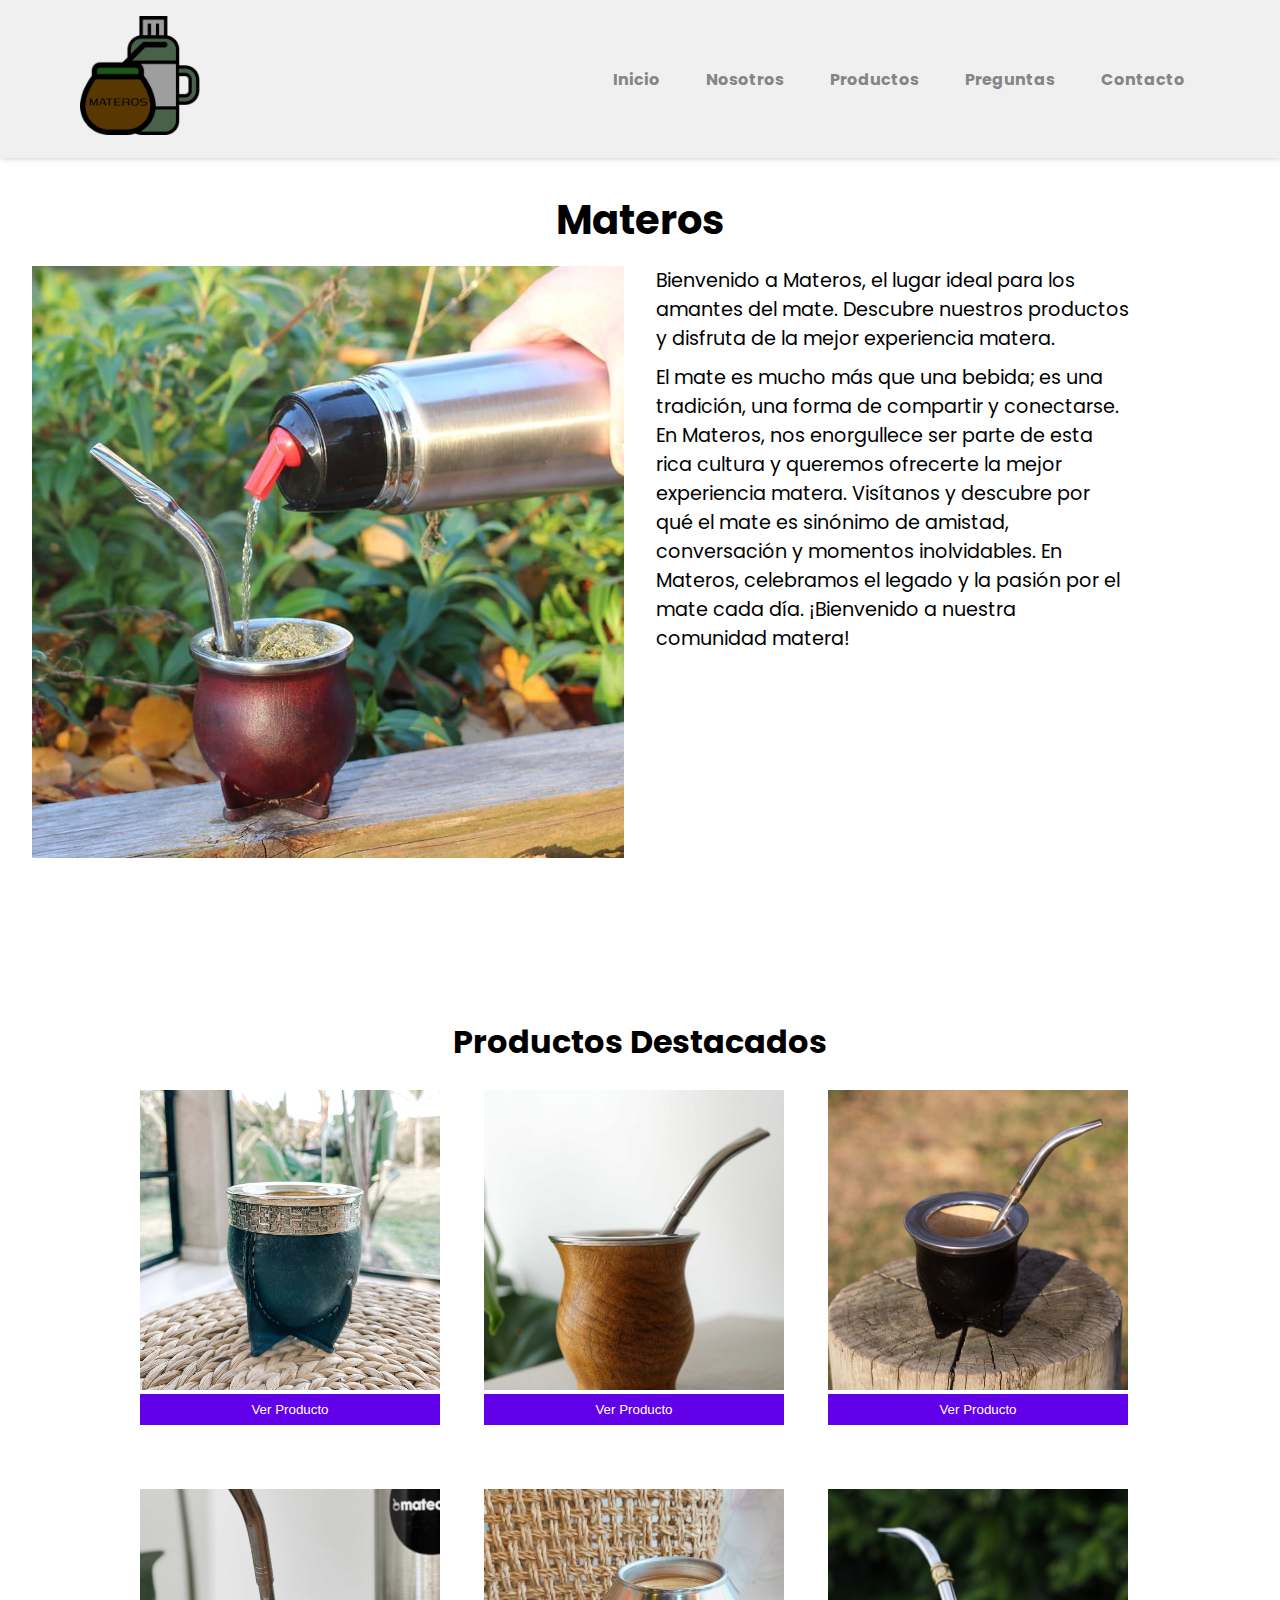
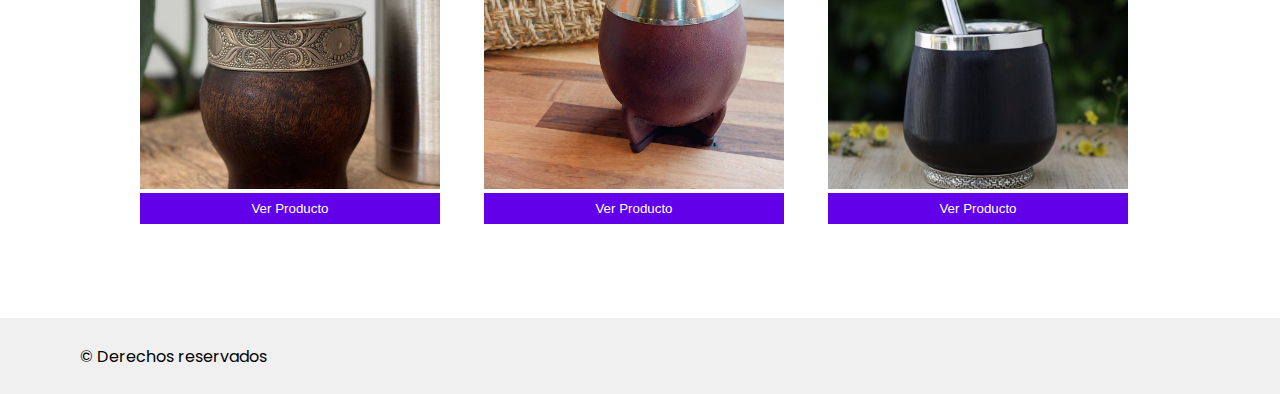
<file: index.html>
<!DOCTYPE html>
<html lang="es">
<head>
    <meta charset="UTF-8">
    <meta name="viewport" content="width=device-width, initial-scale=1.0">
    <link rel="stylesheet" href="./css/style.css">
    <link rel="stylesheet" href="https://cdnjs.cloudflare.com/ajax/libs/font-awesome/6.5.1/css/all.min.css" integrity="sha512-DTOQO9RWCH3ppGqcWaEA1BIZOC6xxalwEsw9c2QQeAIftl+Vegovlnee1c9QX4TctnWMn13TZye+giMm8e2LwA==" crossorigin="anonymous" referrerpolicy="no-referrer" />
    <!-- META TAGS -->
    <meta name="description" content="Descubre los mejores mates, yerba y accesorios en Materos. Tienda online con productos de calidad para los amantes del mate. Envíos a todo el país.">
    <meta name="keywords" content="mates, yerba, accesorios para mate, comprar mate online, tienda de mate, mate de calabaza, bombillas, materos, tienda materos">
    <meta name="author" content="Anibal Paini">
    <title>Materos - Tu Tienda Online de Mates, Yerba y Accesorios</title>
</head>
<body>
    <header>   
        <div class="logo">
            <a href="#"><img src="./img/logo(2).png" alt="Logo de Materos"></a>
        </div>
        <nav class="nav-bar">
            <ul>
                <li><a href="index.html">Inicio</a></li>
                <li><a href="./html/nosotros.html">Nosotros</a></li>
                <li><a href="./html/productos.html">Productos</a></li>
                <li><a href="./html/preguntas.html">Preguntas</a></li>
                <li><a href="./html/contacto.html">Contacto</a></li>
            </ul>
        </nav>
        <div class="header__menu">
            <div class="line"></div>
            <div class="line"></div>
            <div class="line"></div>
        </div>
    </header>
    
    <main>
        <h1>Materos</h1>
        <section class="section__inicio">
            <div class="imagen__inicio">
                <img src="./img/matetermo.jpg" alt="Imagen destacada">
            </div>
            <div>
                <p>Bienvenido a Materos, el lugar ideal para los amantes del mate. Descubre nuestros productos y disfruta de la mejor experiencia matera.</p>
                <p class="inicio__parrafo--2"> El mate es mucho más que una bebida; es una tradición, una forma de compartir y conectarse. 
                    En Materos, nos enorgullece ser parte de esta rica cultura y queremos ofrecerte la mejor experiencia matera. Visítanos y descubre por qué el mate es sinónimo de amistad, conversación y momentos inolvidables. En Materos, celebramos el legado y la pasión por el mate cada día. ¡Bienvenido a nuestra comunidad matera!</p>
            </div>
            
            
        </section>
        <section class="section__destacados">
            <h2>Productos Destacados</h2>
            <div class="productos">
                <div class="producto">
                    <img src="./img/destacado1.jpeg" alt="Producto 1">
                    <button>Ver Producto</button>
                </div>
                <div class="producto">
                    <img src="./img/destacado2.jpg" alt="Producto 2">
                    <button>Ver Producto</button>
                </div>
                <div class="producto">
                    <img src="./img/destacado3.jpg" alt="Producto 3">
                    <button>Ver Producto</button>
                </div>
                <div class="producto">
                    <img src="./img/destacado4.jpg" alt="Producto 4">
                    <button>Ver Producto</button>
                </div>
                <div class="producto">
                    <img src="./img/destacado5.jpg" alt="Producto 4">
                    <button>Ver Producto</button>
                </div>
                <div class="producto">
                    <img src="./img/destacado6.jpg" alt="Producto 4">
                    <button>Ver Producto</button>
                </div>
            </div>
        </section>
    </main>

    <footer>
        <p>&copy; Derechos reservados</p>
        <div class="iconos">
            <a href="#"><i class="fa-brands fa-instagram"></i></a>
            <a href="#"><i class="fa-brands fa-facebook"></i></a>
        </div>
    </footer>

    <script src="./js/script.js"></script>
</body>
</html>
</file>
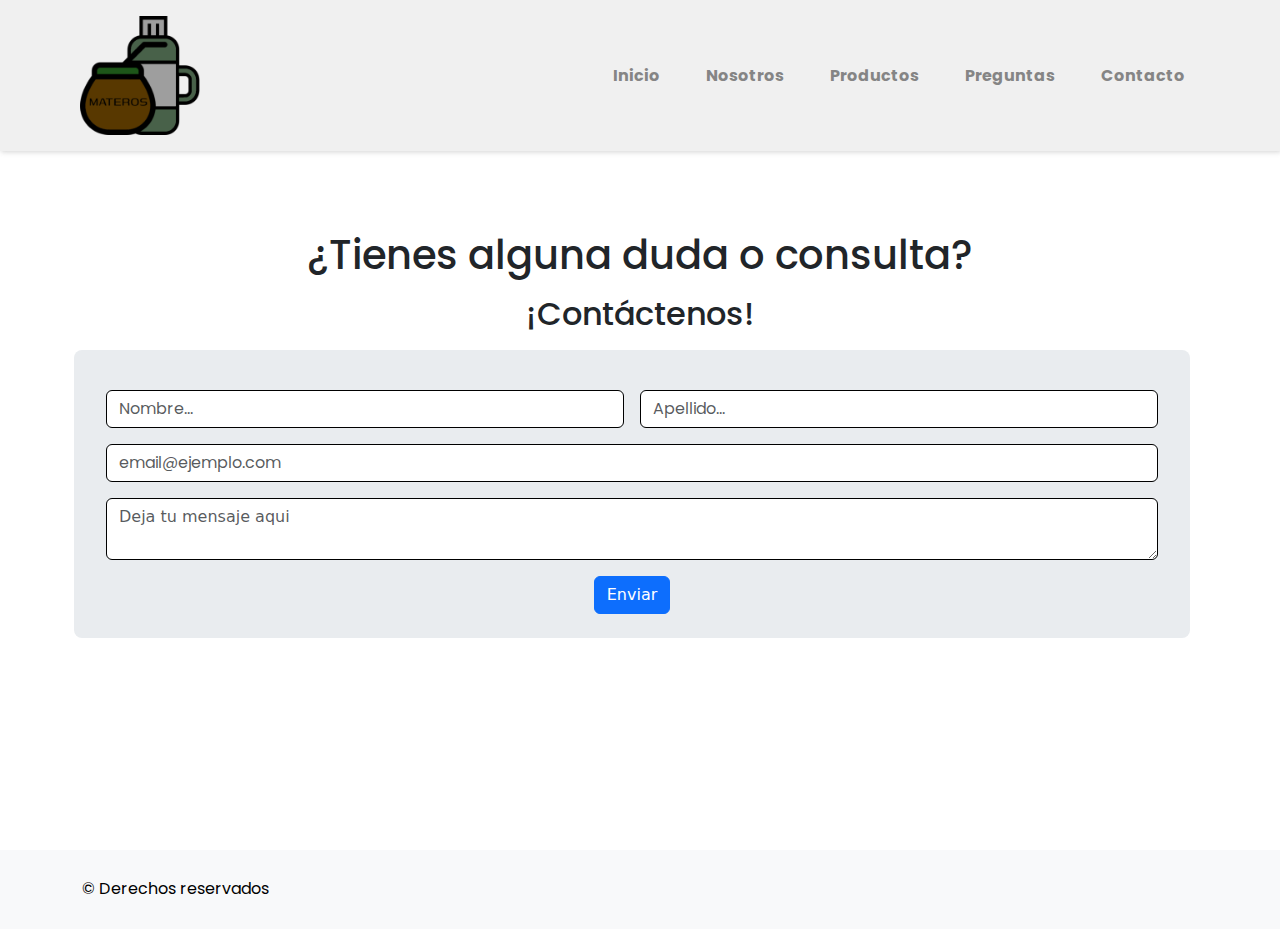
<file: html/contacto.html>
<!DOCTYPE html>
<html lang="es">
<head>
    <meta charset="UTF-8">
    <meta name="viewport" content="width=device-width, initial-scale=1.0">
    <link rel="stylesheet" href="https://cdnjs.cloudflare.com/ajax/libs/font-awesome/6.5.1/css/all.min.css" integrity="sha512-DTOQO9RWCH3ppGqcWaEA1BIZOC6xxalwEsw9c2QQeAIftl+Vegovlnee1c9QX4TctnWMn13TZye+giMm8e2LwA==" crossorigin="anonymous" referrerpolicy="no-referrer" />
    <!--bootstrap -->
    <link href="https://cdn.jsdelivr.net/npm/bootstrap@5.3.3/dist/css/bootstrap.min.css" rel="stylesheet" integrity="sha384-QWTKZyjpPEjISv5WaRU9OFeRpok6YctnYmDr5pNlyT2bRjXh0JMhjY6hW+ALEwIH" crossorigin="anonymous">
    <!--css -->
    <link rel="stylesheet" href="../css/style.css">
    <!--META TAGS -->
    <meta name="description" content="Contacta con Materos, a traves de nuestras redes o completando el formulario">
    <meta name="keywords" content="mates, yerba, accesorios para mate, comprar mate online, tienda de mate, mate de calabaza, bombillas, materos, tienda materos">
    <meta name="author" content="Anibal Paini">
    <title>Contacto - Materos</title>
</head>
<body>
    <header>  
        <div class="logo">
            <a href="#"><img src="../img/logo(2).png" alt="Logo de Materos"></a>
        </div>
        <nav class="nav-bar">
            <ul>
                <li><a href="../index.html">Inicio</a></li>
                <li><a href="./nosotros.html">Nosotros</a></li>
                <li><a href="./productos.html">Productos</a></li>
                <li><a href="./preguntas.html">Preguntas</a></li>
                <li><a href="./contacto.html">Contacto</a></li>
            </ul>
        </nav>
        <div class="header__menu">
            <div class="line"></div>
            <div class="line"></div>
            <div class="line"></div>
        </div>
    </header>
    <main>
        <section class="container mt-5">
            <h1>¿Tienes alguna duda o consulta?</h1>
            <h2>¡Contáctenos!</h2>
            <form class="row g-3 w-100 bg-body-secondary p-4 rounded-3
            mt-3">

                <div class="col-md-6">
                    <input type="text" class="form-control border-success border-black" placeholder="Nombre...">
                </div>

                <div class="col-md-6">
                    <input type="text" class="form-control border-success border-black" placeholder="Apellido...">
                </div>

                <div class="col-12">
                    <input type="email" class="form-control border-success border-black" placeholder="email@ejemplo.com">
                </div>

                <div class="col-12">
                    <textarea class="form-control border-success border-black" placeholder="Deja tu mensaje aqui"></textarea>
                </div>

                <div class="col-12">
                    <button type="button" class="btn btn-primary">Enviar</button>
                </div>

            </form>
        </section>
    </main>
    
    <footer class="bg-light text-dark p-3 mt-6">
        <div class="container">
            <div class="d-flex justify-content-between align-items-center">
                <p class="mb-0">&copy; Derechos reservados</p>
                <div class="iconos">
                    <a href="#" class="text-dark me-2"><i class="fa-brands fa-instagram"></i></a>
                    <a href="#" class="text-dark"><i class="fa-brands fa-facebook"></i></a>
                </div>
            </div>
        </div>
    </footer>

    <!--bootstrap -->
    <script src="https://cdn.jsdelivr.net/npm/@popperjs/core@2.11.8/dist/umd/popper.min.js" integrity="sha384-I7E8VVD/ismYTF4hNIPjVp/Zjvgyol6VFvRkX/vR+Vc4jQkC+hVqc2pM8ODewa9r" crossorigin="anonymous"></script>
    <script src="https://cdn.jsdelivr.net/npm/bootstrap@5.3.3/dist/js/bootstrap.min.js" integrity="sha384-0pUGZvbkm6XF6gxjEnlmuGrJXVbNuzT9qBBavbLwCsOGabYfZo0T0to5eqruptLy" crossorigin="anonymous"></script>
    <script src=" ../js/script.js"></script>
</body>
</html>
</file>
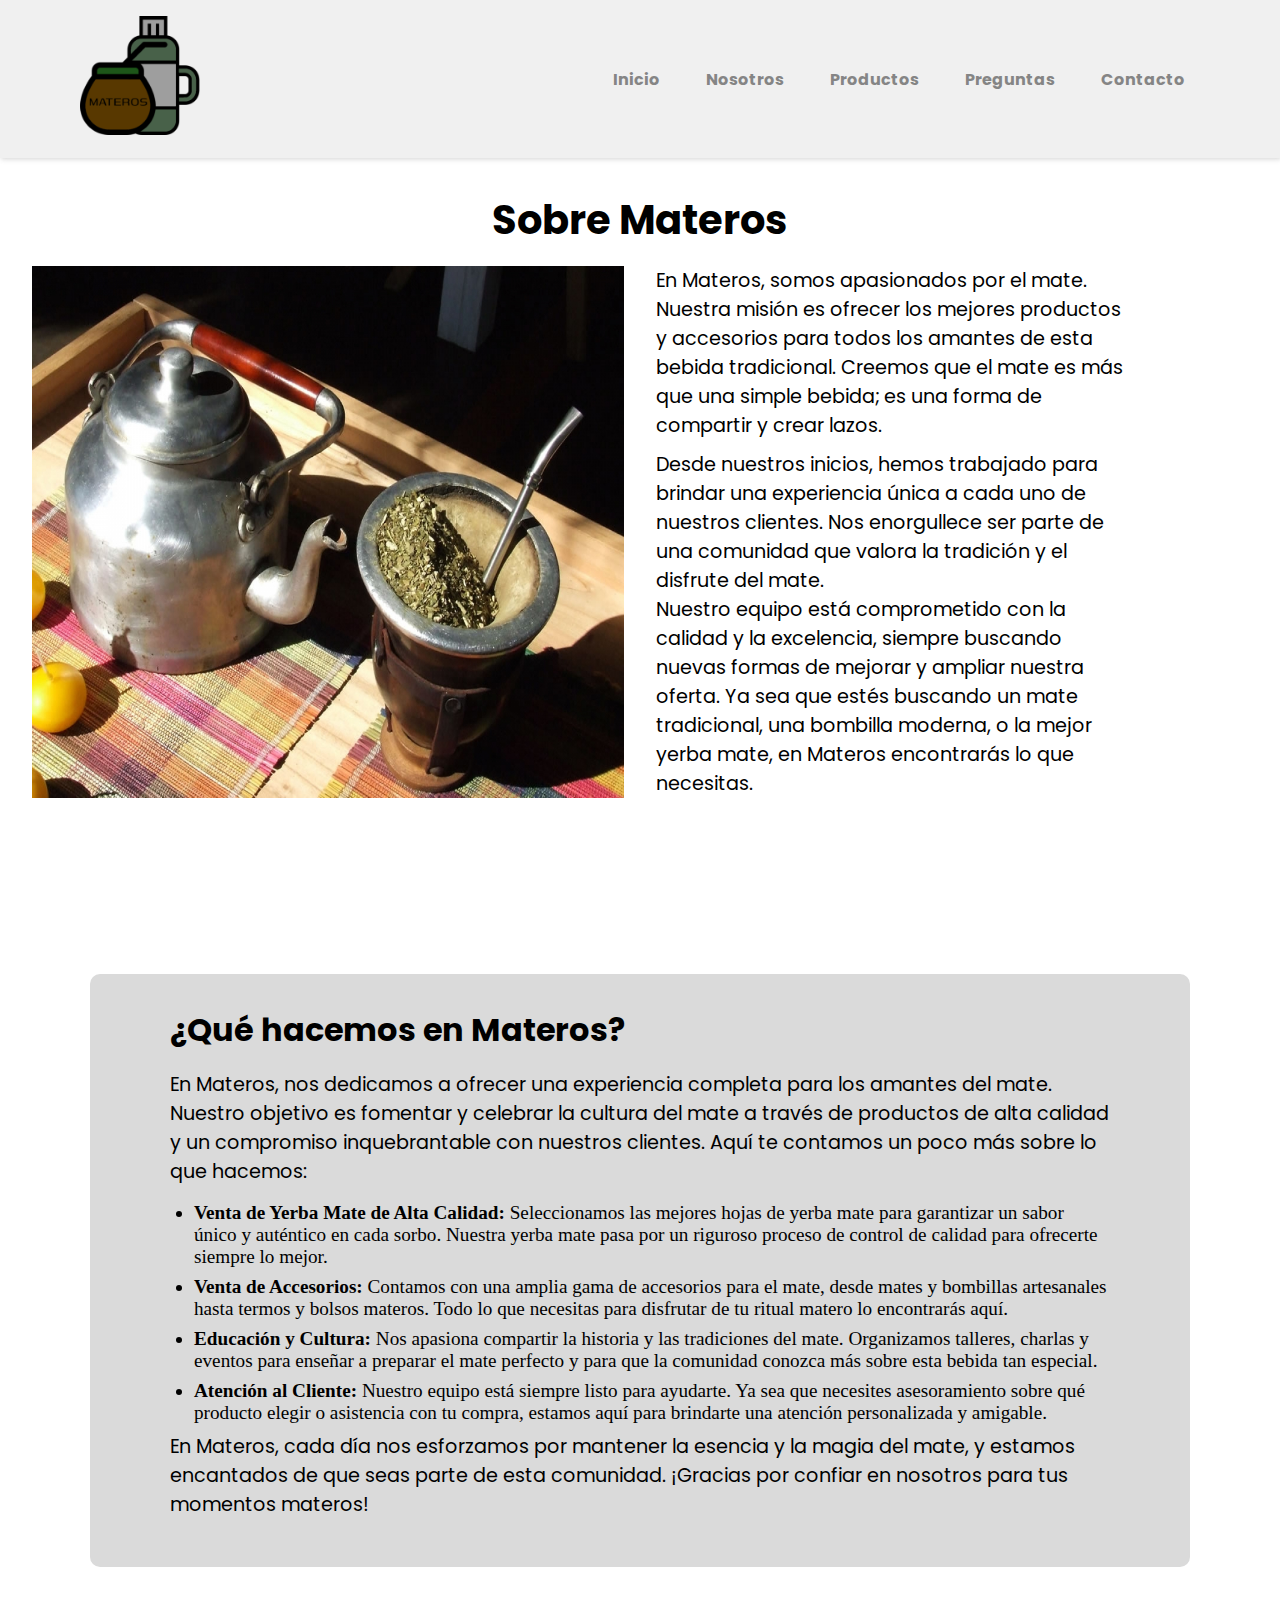
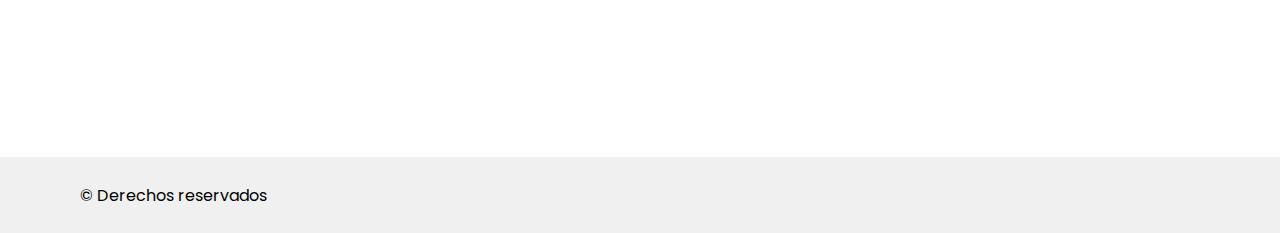
<file: html/nosotros.html>
<!DOCTYPE html>
<html lang="es">
<head>
    <meta charset="UTF-8">
    <meta name="viewport" content="width=device-width, initial-scale=1.0">
    <link rel="stylesheet" href="https://cdnjs.cloudflare.com/ajax/libs/font-awesome/6.5.1/css/all.min.css" integrity="sha512-DTOQO9RWCH3ppGqcWaEA1BIZOC6xxalwEsw9c2QQeAIftl+Vegovlnee1c9QX4TctnWMn13TZye+giMm8e2LwA==" crossorigin="anonymous" referrerpolicy="no-referrer" />
    <link rel="stylesheet" href="../css/style.css">
    <!-- META TAGS -->
    <meta name="description" content="Conoce la historia de Materos. Somos apasionados del mate, dedicados a ofrecerte los mejores productos para que disfrutes de esta tradición argentina.">
    <meta name="keywords" content="mates, yerba, accesorios para mate, comprar mate online, tienda de mate, mate de calabaza, bombillas, materos, tienda materos">
    <meta name="author" content="Anibal Paini">
    <title>Nosotros - Materos</title>
</head>
<body>
    <header>  
        <div class="logo">
            <a href="#"><img src="../img/logo(2).png" alt="Logo de Materos"></a>
        </div>
        <nav class="nav-bar">
            <ul>
                <li><a href="../index.html">Inicio</a></li>
                <li><a href="./nosotros.html">Nosotros</a></li>
                <li><a href="./productos.html">Productos</a></li>
                <li><a href="./preguntas.html">Preguntas</a></li>
                <li><a href="./contacto.html">Contacto</a></li>
            </ul>
        </nav>
        <div class="header__menu">
            <div class="line"></div>
            <div class="line"></div>
            <div class="line"></div>
        </div>
    </header>
    <main>
        <h1>Sobre Materos</h1>
        <section class="section__inicio">
            <div class="imagen__inicio">
                <img src="../img/mate_pava.jpg" alt="Imagen destacada">
            </div>
            <div>
                <p>En Materos, somos apasionados por el mate. Nuestra misión es ofrecer los mejores productos y accesorios para todos los amantes de esta bebida tradicional. Creemos que el mate es más que una simple bebida; es una forma de compartir y crear lazos.</p>
                <p class="inicio__nosotros__parrafo--2">Desde nuestros inicios, hemos trabajado para brindar una experiencia única a cada uno de nuestros clientes. Nos enorgullece ser parte de una comunidad que valora la tradición y el disfrute del mate.</p>
                <p class="inicio__nosotros__parrafo--3">Nuestro equipo está comprometido con la calidad y la excelencia, siempre buscando nuevas formas de mejorar y ampliar nuestra oferta. Ya sea que estés buscando un mate tradicional, una bombilla moderna, o la mejor yerba mate, en Materos encontrarás lo que necesitas.</p>
            </div>
        </section>

        <section class="section__quehacemos">
            <h2>¿Qué hacemos en Materos?</h2>
            <p>En Materos, nos dedicamos a ofrecer una experiencia completa para los amantes del mate. Nuestro objetivo es fomentar y celebrar la cultura del mate a través de productos de alta calidad y un compromiso inquebrantable con nuestros clientes. Aquí te contamos un poco más sobre lo que hacemos:</p>
            <ul>
                <li><strong>Venta de Yerba Mate de Alta Calidad:</strong> Seleccionamos las mejores hojas de yerba mate para garantizar un sabor único y auténtico en cada sorbo. Nuestra yerba mate pasa por un riguroso proceso de control de calidad para ofrecerte siempre lo mejor.</li>
                <li><strong>Venta de Accesorios:</strong> Contamos con una amplia gama de accesorios para el mate, desde mates y bombillas artesanales hasta termos y bolsos materos. Todo lo que necesitas para disfrutar de tu ritual matero lo encontrarás aquí.</li>
                <li><strong>Educación y Cultura:</strong> Nos apasiona compartir la historia y las tradiciones del mate. Organizamos talleres, charlas y eventos para enseñar a preparar el mate perfecto y para que la comunidad conozca más sobre esta bebida tan especial.</li>
                <li><strong>Atención al Cliente:</strong> Nuestro equipo está siempre listo para ayudarte. Ya sea que necesites asesoramiento sobre qué producto elegir o asistencia con tu compra, estamos aquí para brindarte una atención personalizada y amigable.</li>
            </ul>
            <p>En Materos, cada día nos esforzamos por mantener la esencia y la magia del mate, y estamos encantados de que seas parte de esta comunidad. ¡Gracias por confiar en nosotros para tus momentos materos!</p>
        </section>
    </main>

    <footer>
        
            <p>&copy; Derechos reservados</p>
            <div class="iconos">
                <a href="#"><i class="fa-brands fa-instagram"></i></a>
                <a href="#"><i class="fa-brands fa-facebook"></i></a>
            </div>
    </footer>
    <script src="../js/script.js"></script>
</body>
</html>
</file>
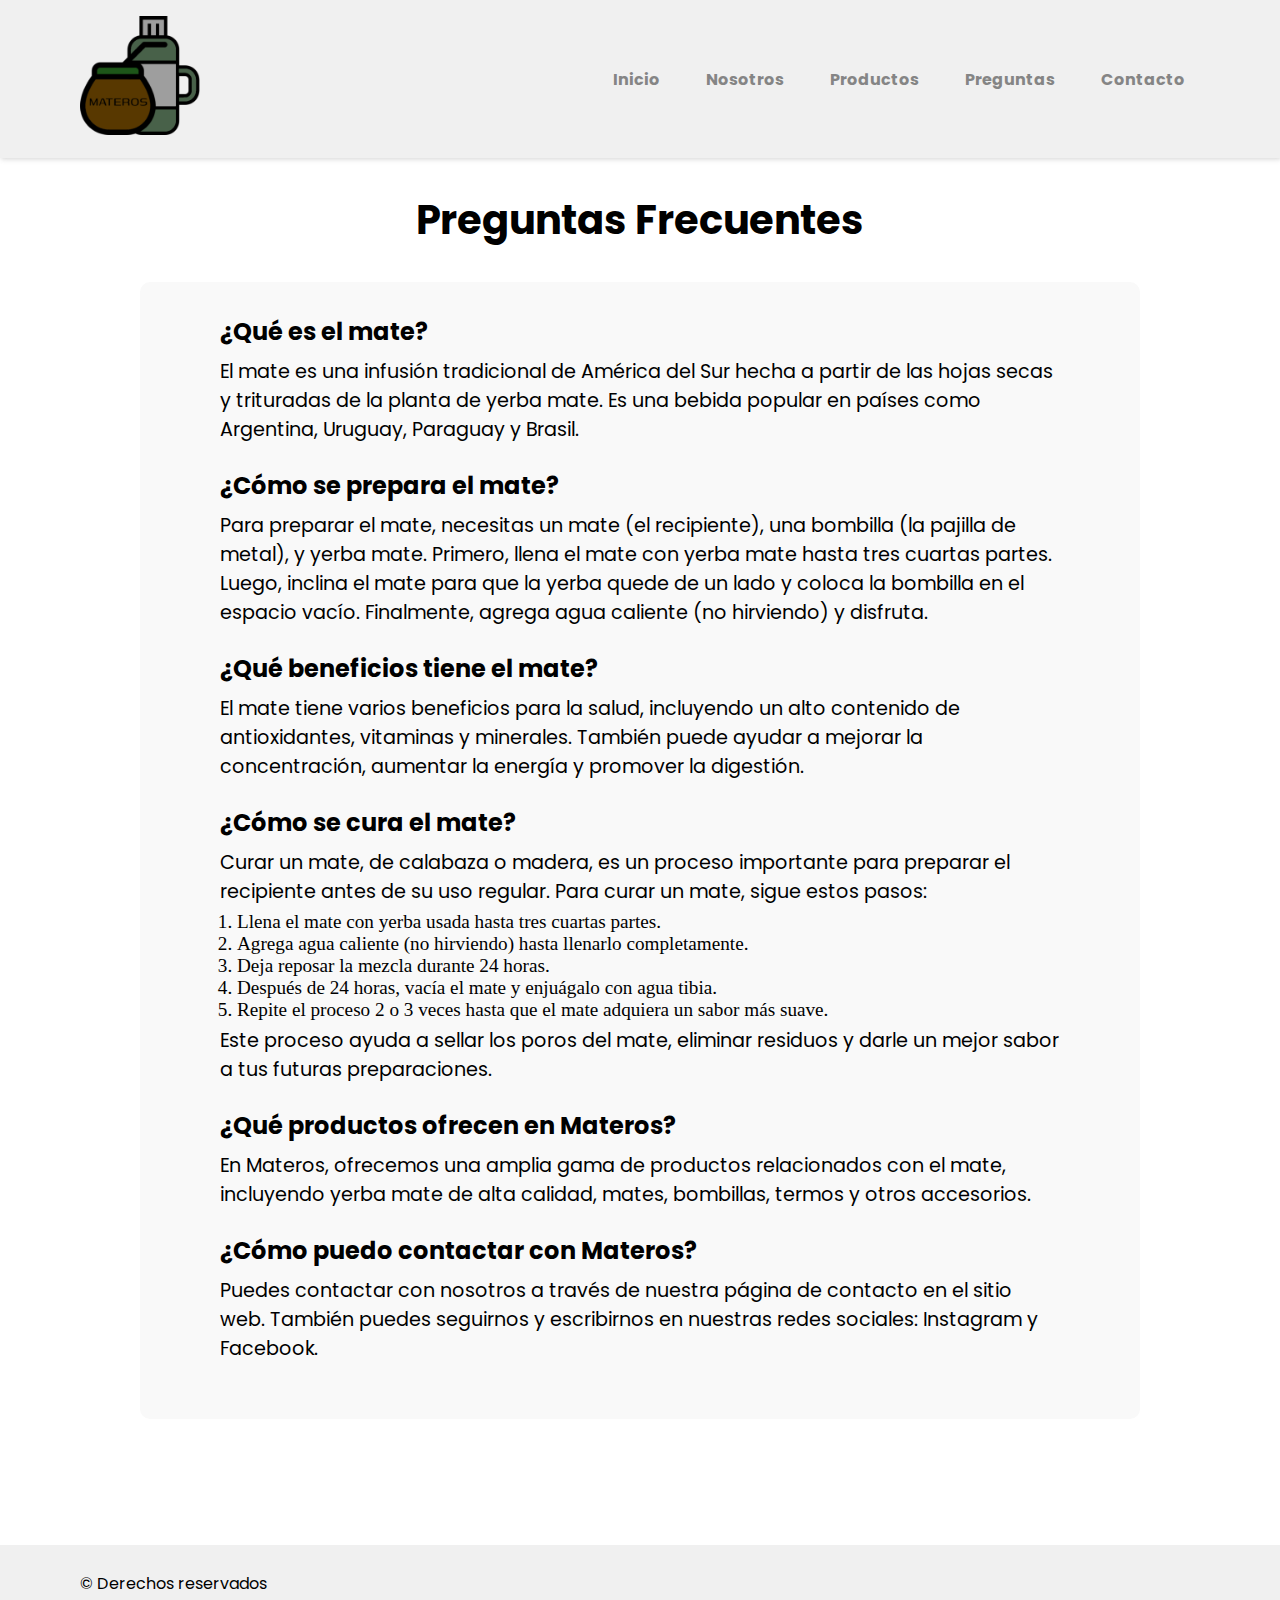
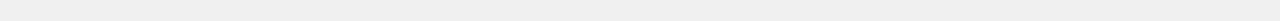
<file: html/preguntas.html>
<!DOCTYPE html>
<html lang="es">
<head>
    <meta charset="UTF-8">
    <meta name="viewport" content="width=device-width, initial-scale=1.0">
    <link rel="stylesheet" href="https://cdnjs.cloudflare.com/ajax/libs/font-awesome/6.5.1/css/all.min.css" integrity="sha512-DTOQO9RWCH3ppGqcWaEA1BIZOC6xxalwEsw9c2QQeAIftl+Vegovlnee1c9QX4TctnWMn13TZye+giMm8e2LwA==" crossorigin="anonymous" referrerpolicy="no-referrer" />
    <link rel="stylesheet" href="../css/style.css">
    <!--META TAGS-->
    <meta name="description" content="Encuentra respuestas a las preguntas más frecuentes sobre nuestros productos, envíos, métodos de pago y más en Materos. Estamos aquí para ayudarte.">
    <meta name="keywords" content="mates, yerba, accesorios para mate, comprar mate online, tienda de mate, mate de calabaza, bombillas, materos, tienda materos">
    <meta name="author" content="Anibal Paini">
    <title>Preguntas Frecuentes - Materos</title>
</head>
<body>
    <header>  
        <div class="logo">
            <a href="#"><img src="../img/logo(2).png" alt="Logo de Materos"></a>
        </div>
        <nav class="nav-bar">
            <ul>
                <li><a href="../index.html">Inicio</a></li>
                <li><a href="./nosotros.html">Nosotros</a></li>
                <li><a href="./productos.html">Productos</a></li>
                <li><a href="./preguntas.html">Preguntas</a></li>
                <li><a href="./contacto.html">Contacto</a></li>
            </ul>
        </nav>
        <div class="header__menu">
            <div class="line"></div>
            <div class="line"></div>
            <div class="line"></div>
        </div>
    </header>
    <main>
        <h1>Preguntas Frecuentes</h1>
        <section class="section__preguntas">
            <div class="pregunta">
                <h2>¿Qué es el mate?</h2>
                <p>El mate es una infusión tradicional de América del Sur hecha a partir de las hojas secas y trituradas de la planta de yerba mate. Es una bebida popular en países como Argentina, Uruguay, Paraguay y Brasil.</p>
            </div>
            <div class="pregunta">
                <h2>¿Cómo se prepara el mate?</h2>
                <p>Para preparar el mate, necesitas un mate (el recipiente), una bombilla (la pajilla de metal), y yerba mate. Primero, llena el mate con yerba mate hasta tres cuartas partes. Luego, inclina el mate para que la yerba quede de un lado y coloca la bombilla en el espacio vacío. Finalmente, agrega agua caliente (no hirviendo) y disfruta.</p>
            </div>
            <div class="pregunta">
                <h2>¿Qué beneficios tiene el mate?</h2>
                <p>El mate tiene varios beneficios para la salud, incluyendo un alto contenido de antioxidantes, vitaminas y minerales. También puede ayudar a mejorar la concentración, aumentar la energía y promover la digestión.</p>
            </div>
            <div class="pregunta">
                <h2>¿Cómo se cura el mate?</h2>
                <p>Curar un mate, de calabaza o madera, es un proceso importante para preparar el recipiente antes de su uso regular. Para curar un mate, sigue estos pasos:</p>
                <ol>
                    <li>Llena el mate con yerba usada hasta tres cuartas partes.</li>
                    <li>Agrega agua caliente (no hirviendo) hasta llenarlo completamente.</li>
                    <li>Deja reposar la mezcla durante 24 horas.</li>
                    <li>Después de 24 horas, vacía el mate y enjuágalo con agua tibia.</li>
                    <li>Repite el proceso 2 o 3 veces hasta que el mate adquiera un sabor más suave.</li>
                </ol>
                <p>Este proceso ayuda a sellar los poros del mate, eliminar residuos y darle un mejor sabor a tus futuras preparaciones.</p>
            </div>
            <div class="pregunta">
                <h2>¿Qué productos ofrecen en Materos?</h2>
                <p>En Materos, ofrecemos una amplia gama de productos relacionados con el mate, incluyendo yerba mate de alta calidad, mates, bombillas, termos y otros accesorios.</p>
            </div>
            <div class="pregunta">
                <h2>¿Cómo puedo contactar con Materos?</h2>
                <p>Puedes contactar con nosotros a través de nuestra página de contacto en el sitio web. También puedes seguirnos y escribirnos en nuestras redes sociales: Instagram y Facebook.</p>
            </div>
        </section>
    </main>
    <footer>
        <p>&copy; Derechos reservados</p>
        <div class="iconos">
            <a href="#"><i class="fa-brands fa-instagram"></i></a>
            <a href="#"><i class="fa-brands fa-facebook"></i></a>
        </div>
    </footer>
    <script src="../js/script.js"></script>
</body>
</html>
</file>
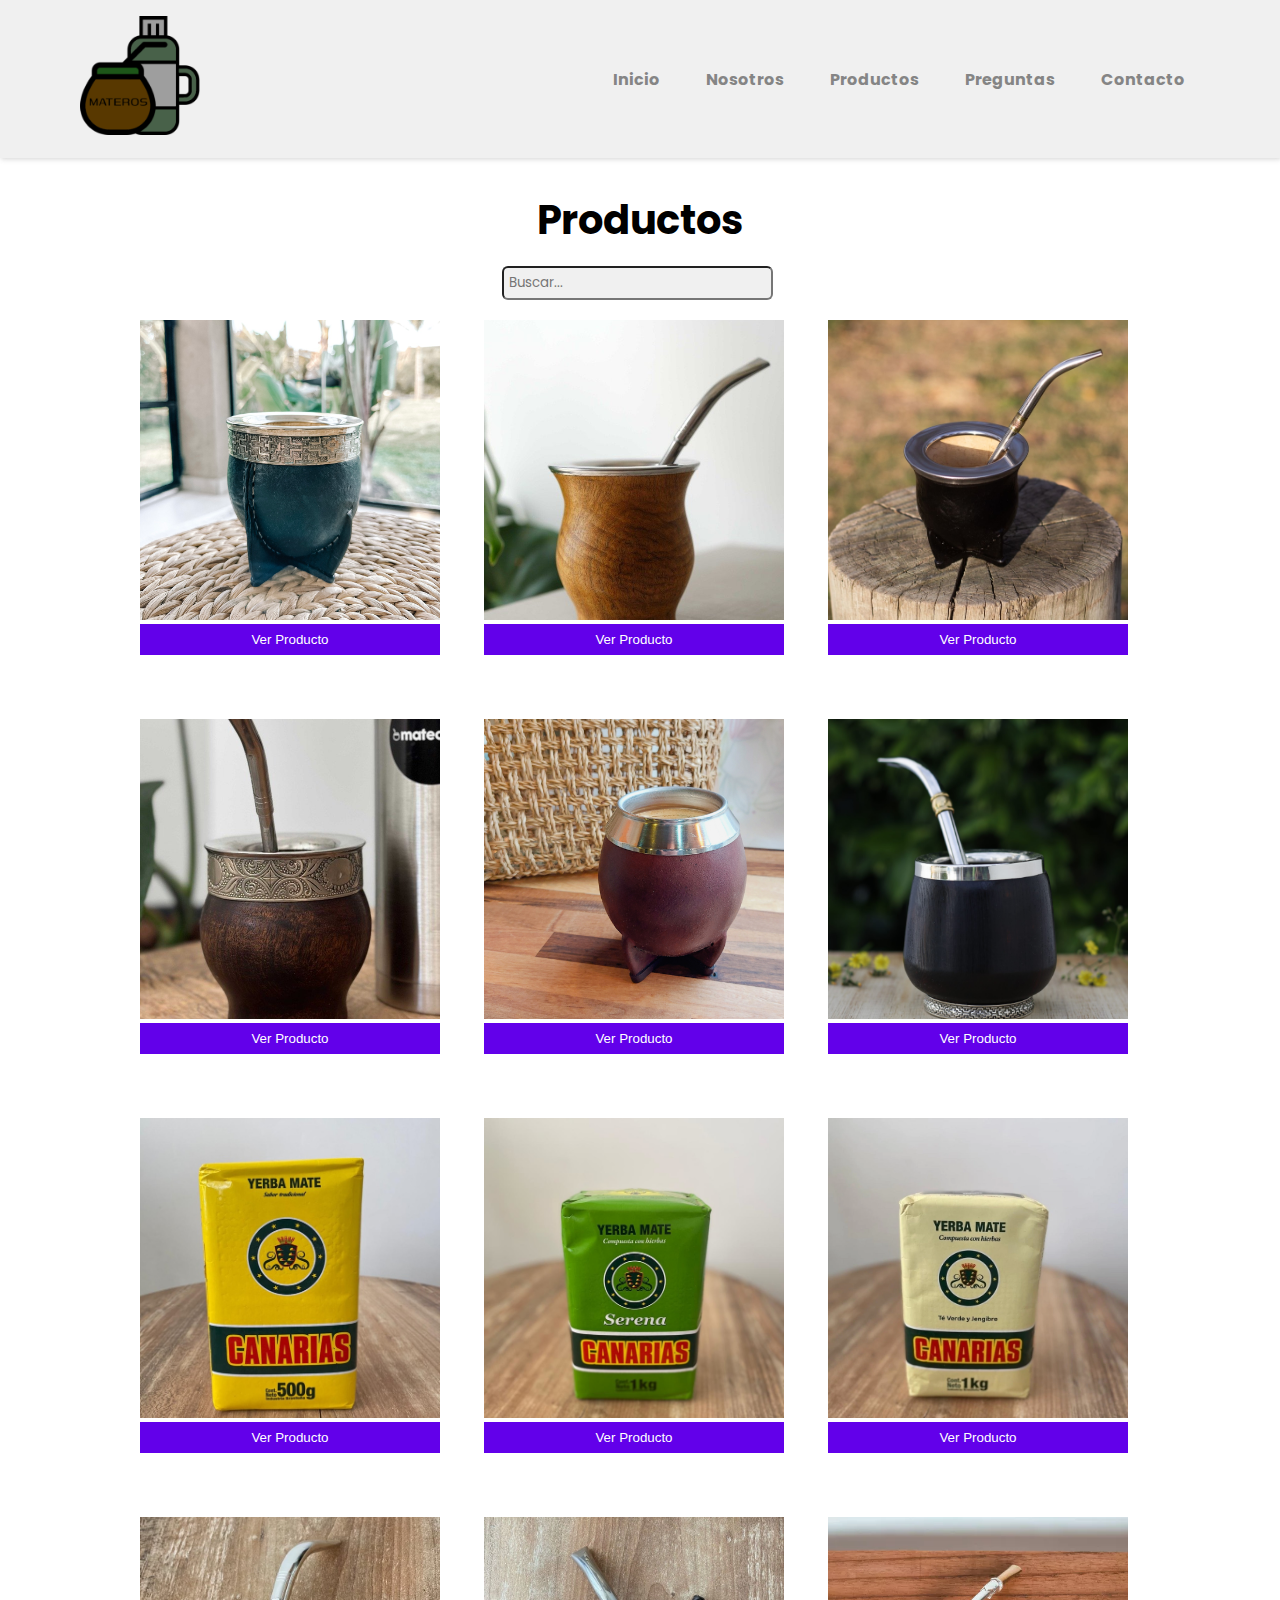
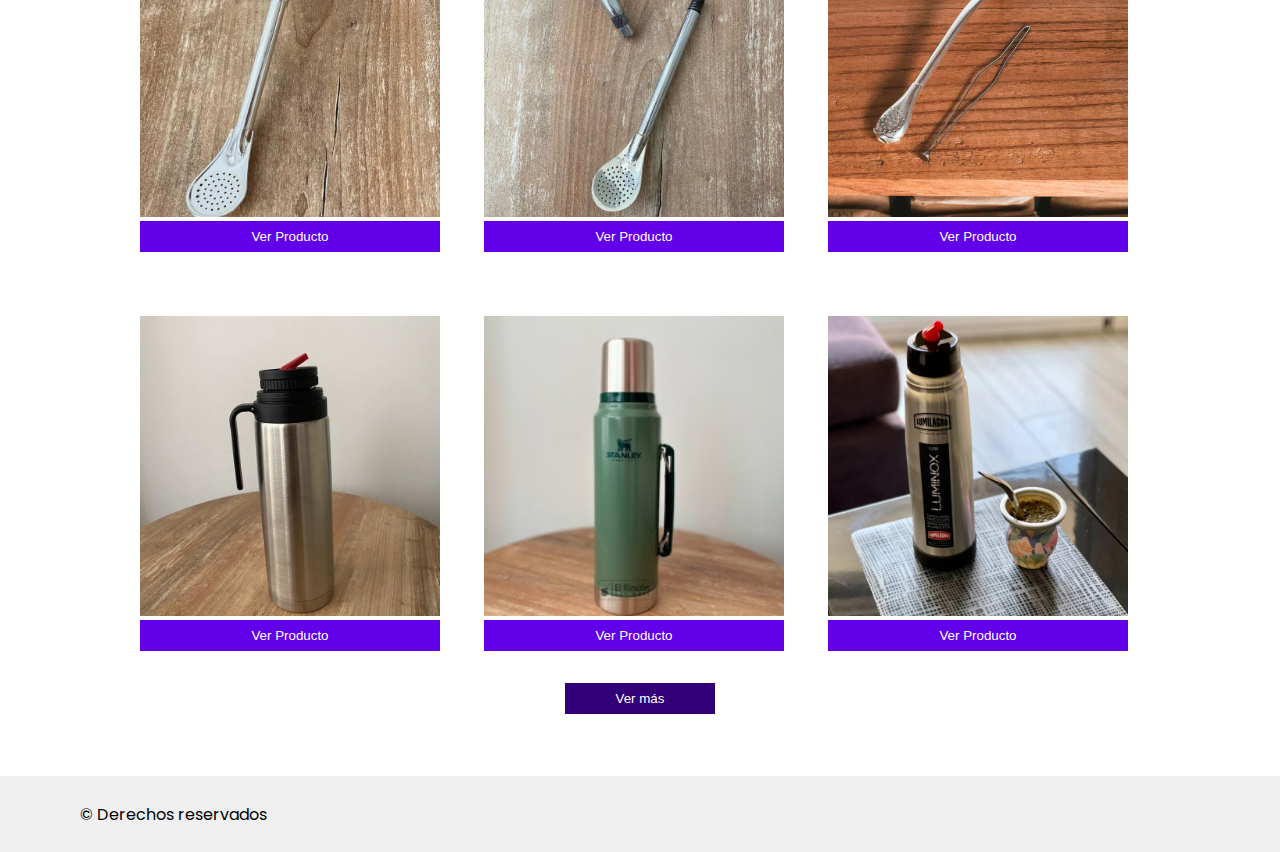
<file: html/productos.html>
<!DOCTYPE html>
<html lang="es">
<head>
    <meta charset="UTF-8">
    <meta name="viewport" content="width=device-width, initial-scale=1.0">
    <link rel="stylesheet" href="https://cdnjs.cloudflare.com/ajax/libs/font-awesome/6.5.1/css/all.min.css" integrity="sha512-DTOQO9RWCH3ppGqcWaEA1BIZOC6xxalwEsw9c2QQeAIftl+Vegovlnee1c9QX4TctnWMn13TZye+giMm8e2LwA==" crossorigin="anonymous" referrerpolicy="no-referrer" />
    <link rel="stylesheet" href="../css/style.css">
    <title>Productos - Materos</title>
    <meta name="description" content="Explora nuestra amplia gama de productos en Materos. Desde mates tradicionales hasta yerbas seleccionadas y accesorios exclusivos. Calidad garantizada.">
    <meta name="keywords" content="mates, yerba, accesorios para mate, comprar mate online, tienda de mate, mate de calabaza, bombillas, materos, tienda materos">
    <meta name="author" content="Anibal Paini">
</head>
<body>
    <header>  
        <div class="logo">
            <a href="#"><img src="../img/logo(2).png" alt="Logo de Materos"></a>
        </div>
        <nav class="nav-bar">
            <ul>
                <li><a href="../index.html">Inicio</a></li>
                <li><a href="./nosotros.html">Nosotros</a></li>
                <li><a href="./productos.html">Productos</a></li>
                <li><a href="./preguntas.html">Preguntas</a></li>
                <li><a href="./contacto.html">Contacto</a></li>
            </ul>
        </nav>
        <div class="header__menu">
            <div class="line"></div>
            <div class="line"></div>
            <div class="line"></div>
        </div>
    </header>
    <main>
        <h1>Productos</h1>
        <div class="buscar">
            <input type="text" placeholder="Buscar...">
            <i class="fa-solid fa-magnifying-glass img__buscar"></i>
        </div>
        <section class="section__destacados">
            <div class="productos">
                <div class="producto">
                    <img src="../img/destacado1.jpeg" alt="Producto 1">
                    <button>Ver Producto</button>
                </div>
                <div class="producto">
                    <img src="../img/destacado2.jpg" alt="Producto 2">
                    <button>Ver Producto</button>
                </div>
                <div class="producto">
                    <img src="../img/destacado3.jpg" alt="Producto 3">
                    <button>Ver Producto</button>
                </div>
                <div class="producto">
                    <img src="../img/destacado4.jpg" alt="Producto 4">
                    <button>Ver Producto</button>
                </div>
                <div class="producto">
                    <img src="../img/destacado5.jpg" alt="Producto 4">
                    <button>Ver Producto</button>
                </div>
                <div class="producto">
                    <img src="../img/destacado6.jpg" alt="Producto 4">
                    <button>Ver Producto</button>
                </div>
                <div class="producto">
                    <img src="../img/yerba1.jpg" alt="Producto 4">
                    <button>Ver Producto</button>
                </div>
                <div class="producto">
                    <img src="../img/yerba2.jpeg" alt="Producto 4">
                    <button>Ver Producto</button>
                </div>
                <div class="producto">
                    <img src="../img/yerba3.jpeg" alt="Producto 4">
                    <button>Ver Producto</button>
                </div>
                <div class="producto">
                    <img src="../img/bombilla1.jpeg" alt="Producto 4">
                    <button>Ver Producto</button>
                </div>
                <div class="producto">
                    <img src="../img/bombilla2.jpeg" alt="Producto 4">
                    <button>Ver Producto</button>
                </div>
                <div class="producto">
                    <img src="../img/bombilla4.jpeg" alt="Producto 4">
                    <button>Ver Producto</button>
                </div>
                <div class="producto">
                    <img src="../img/termo1.jpeg" alt="Producto 4">
                    <button>Ver Producto</button>
                </div>
                <div class="producto">
                    <img src="../img/termo2.jpeg" alt="Producto 4">
                    <button>Ver Producto</button>
                </div>
                <div class="producto">
                    <img src="../img/termo4.jpeg" alt="Producto 4">
                    <button>Ver Producto</button>
                </div>
            </div>
            <button class="button__productos">Ver más</button>
        </section>
    </main>
    <footer>
        <p>&copy; Derechos reservados</p>
        <div class="iconos">
            <a href="#"><i class="fa-brands fa-instagram"></i></a>
            <a href="#"><i class="fa-brands fa-facebook"></i></a>
        </div>
    </footer>
    <script src="../js/script.js"></script>
</body>
</html>
</file>
<file: css/style.css>
/*Setters*/
@import url("https://fonts.googleapis.com/css2?family=Poppins:ital,wght@0,100;0,200;0,300;0,400;0,500;0,600;0,700;0,800;0,900;1,100;1,200;1,300;1,400;1,500;1,600;1,700;1,800;1,900&family=Roboto:ital,wght@0,100;0,300;0,400;0,500;0,700;0,900;1,100;1,300;1,400;1,500;1,700;1,900&display=swap");
* {
  margin: 0;
  padding: 0;
  box-sizing: border-box;
}

main {
  padding: 2rem;
  text-align: center;
}

h1, h2, h3, p, a, label, input {
  font-family: "Poppins", sans-serif;
}

h1 {
  font-size: 2.5rem;
  margin-bottom: 1rem;
}

/*Layouts*/
/*HEADER*/
header {
  display: flex;
  justify-content: space-between;
  align-items: center;
  background-color: #f0f0f0;
  padding: 1rem 5rem;
  box-shadow: 1px 1px 5px 0px rgba(110, 110, 110, 0.3);
}
header .logo img {
  width: 120px;
}
header nav ul {
  list-style-type: none;
  margin: 0;
  padding: 0;
  display: flex;
  gap: 1rem;
}
header nav ul li {
  display: inline;
}
header nav ul li a {
  color: rgb(133, 133, 133);
  text-decoration: none;
  font-weight: bold;
  transition: 0.2s;
  padding: 10px 15px;
  border-radius: 50px;
}
header nav ul li a:hover {
  color: #fefefe;
  background-color: #11101b;
  margin-right: 5px;
}
header .header__menu {
  display: none;
  cursor: pointer;
}
header .header__menu .line {
  transition: all 0.5s;
}
header .header__menu.active .line:nth-child(1) {
  position: absolute;
  top: 74px;
  transform: rotate(45deg);
}
header .header__menu.active .line:nth-child(2) {
  transition: 0s;
  opacity: 0;
}
header .header__menu.active .line:nth-child(3) {
  position: absolute;
  top: 74px;
  transform: rotate(135deg);
}

/*FOOTER*/
footer {
  background-color: #f0f0f0;
  padding: 1rem 5rem;
  display: flex;
  justify-content: space-between;
  align-items: center;
  margin-top: 30px;
}
footer p {
  color: #000000;
}
footer .iconos a {
  font-size: 1.7rem;
  color: #000000;
  text-decoration: none;
  padding: 5px;
  width: 40px;
  height: 40px;
  display: inline-block;
  text-align: center;
  line-height: 30px;
}
footer .iconos a:hover {
  color: #ffffff;
  background-color: #000000;
  border-radius: 50%;
}

.mt-6 {
  margin-top: 180px;
}

/*FIN FOOTER*/
/*Pages*/
/*INDEX INICIO*/
.section__inicio {
  display: grid;
  grid-template-columns: repeat(2, 1fr);
  gap: 2rem;
}
.section__inicio p {
  font-size: 1.2rem;
  text-align: left;
  width: 80%;
}
.section__inicio p:nth-child(2) {
  margin-top: 10px;
}
.section__inicio .imagen__inicio {
  display: flex;
  justify-content: end;
}
.section__inicio .imagen__inicio img {
  width: 100%;
  max-width: 600px;
  height: auto;
}

.section__destacados h2 {
  font-size: 2rem;
  margin: 10rem 0 1.5rem 0;
}
.section__destacados .productos {
  display: grid;
  grid-template-columns: repeat(3, 1fr);
  width: 1000px;
  margin: 0 auto;
  gap: 2rem;
}
.section__destacados .productos .producto {
  width: 300px;
  margin-bottom: 2rem;
}
.section__destacados .productos .producto img {
  width: 100%;
  height: 300px;
  object-fit: cover;
}
.section__destacados .productos .producto button {
  display: block;
  width: 100%;
  padding: 0.5rem;
  background-color: #6200ea;
  color: white;
  border: none;
  cursor: pointer;
}
.section__destacados .productos .producto button:hover, .section__destacados .productos .producto .button__productos:hover {
  background-color: #3700b3;
}
.section__destacados .productos .producto .button__productos--inicio {
  display: block;
  padding: 0.5rem;
  background-color: #6200ea;
  color: white;
  border: none;
  cursor: pointer;
  margin: 0 auto;
}

/*FIN INDEX INICIO*/
.section__quehacemos {
  text-align: left;
  padding: 2rem 5rem;
  background-color: #dadada;
  border-radius: 10px;
  margin: 11rem auto 8rem auto;
  max-width: 1100px;
  align-items: center;
}
.section__quehacemos h2 {
  font-size: 2rem;
  margin-bottom: 1rem;
}
.section__quehacemos p {
  font-size: 1.2rem;
  margin-bottom: 1rem;
}
.section__quehacemos ul {
  list-style-type: disc;
  padding-left: 1.5rem;
}
.section__quehacemos ul li {
  margin-bottom: 0.5rem;
  font-size: 1.2rem;
}

.section__preguntas {
  text-align: left;
  padding: 2rem 5rem;
  background-color: #f9f9f9;
  border-radius: 10px;
  margin: 2rem auto 4rem auto;
  max-width: 1000px;
}
.section__preguntas .pregunta {
  margin-bottom: 1.5rem;
}
.section__preguntas h2 {
  font-size: 1.5rem;
  margin-bottom: 0.5rem;
}
.section__preguntas p {
  font-size: 1.2rem;
}
.section__preguntas ol {
  margin: 5px 0 5px 17px;
  font-size: 1.2rem;
}

.buscar {
  margin: 10px 0 20px 0;
  display: flex;
  align-items: center;
  justify-content: center;
}
.buscar input {
  padding: 5px;
  border-radius: 6px;
  background-color: #f0f0f0;
  font-family: "Poppins", sans-serif;
}
.buscar .img__buscar {
  cursor: pointer;
  font-size: 23px;
  margin-left: 5px;
}

.button__productos {
  width: 150px;
  padding: 0.5rem;
  background-color: #33007a;
  color: white;
  border: none;
  cursor: pointer;
}

.button__productos:hover {
  background-color: #40009b;
}

.grid__form {
  display: grid;
  grid-template-columns: repeat(2, 1fr);
  gap: 10px;
  background-color: #f9f9f9;
  padding: 2rem;
  border-radius: 8px;
  box-shadow: 0 0 10px rgba(0, 0, 0, 0.1);
  max-width: 700px;
  margin: 0 auto 5rem auto;
  gap: 2rem;
}

/*Query*/
@media (max-width: 1050px) {
  .section__inicio {
    display: flex;
    flex-direction: column;
    align-items: center;
    gap: 1rem;
  }
  .section__inicio .imagen__inicio {
    order: 2;
  }
  .section__inicio > div:first-child {
    order: 1;
  }
  .section__inicio p {
    text-align: center;
    margin: 0 auto;
    width: 100%;
  }
  .section__inicio .inicio__parrafo--2 {
    display: none;
  }
  /*Responsive productos*/
  .section__destacados .productos {
    grid-template-columns: repeat(2, 1fr);
    width: 100%;
    margin: 0 auto;
    gap: 2rem;
    justify-content: center;
    max-width: 800px;
  }
  .inicio__nosotros__parrafo--2, .inicio__nosotros__parrafo--3 {
    display: none; /*NOSOTROS*/
  }
  .section__preguntas {
    padding: 2rem 2.2rem;
  }
}
@media (max-width: 900px) {
  header .header__menu {
    display: block;
  }
  header .header__menu .line {
    width: 30px;
    height: 3px;
    background-color: black;
    margin: 6px 0;
    border-radius: 5px;
  }
  header .nav-bar {
    height: 0;
    position: absolute;
    top: 156px;
    right: 0;
    width: 100vw;
    background-color: rgb(211, 211, 211);
    transition: 0.2s;
    overflow: hidden;
  }
  header .nav-bar ul {
    display: block;
    width: fit-content;
    margin: 80px auto 0 auto;
    text-align: center;
    transition: 0.5s;
    opacity: 0;
  }
  header .nav-bar ul li {
    margin-bottom: 12px;
    flex-direction: column;
  }
  header .nav-bar.active {
    height: 100vh;
  }
  header .nav-bar.active ul {
    opacity: 1;
    display: flex;
    flex-direction: column;
  }
  /*FIN header*/
  /*INICIO*/
  .section__inicio .imagen__inicio img {
    max-width: 100%;
  }
  /*FIN INICIO*/
  /*footer*/
  footer .iconos {
    display: flex;
  }
  /*FIN footer*/
  /*NOSOTROS*/
  .inicio__nosotros__parrafo--2, .inicio__nosotros__parrafo--3 {
    display: none;
  }
  .section__quehacemos {
    padding: 2rem;
  } /*FIN NOSOTROS*/
}
@media (max-width: 700px) {
  .section__destacados .productos {
    display: flex;
    flex-direction: column;
    align-items: center;
    margin: 0 auto;
    width: 100%;
  }
}
@media (max-width: 350px) {
  header, footer {
    padding: 1rem 2rem;
  }
}

/*# sourceMappingURL=style.css.map */
</file>
